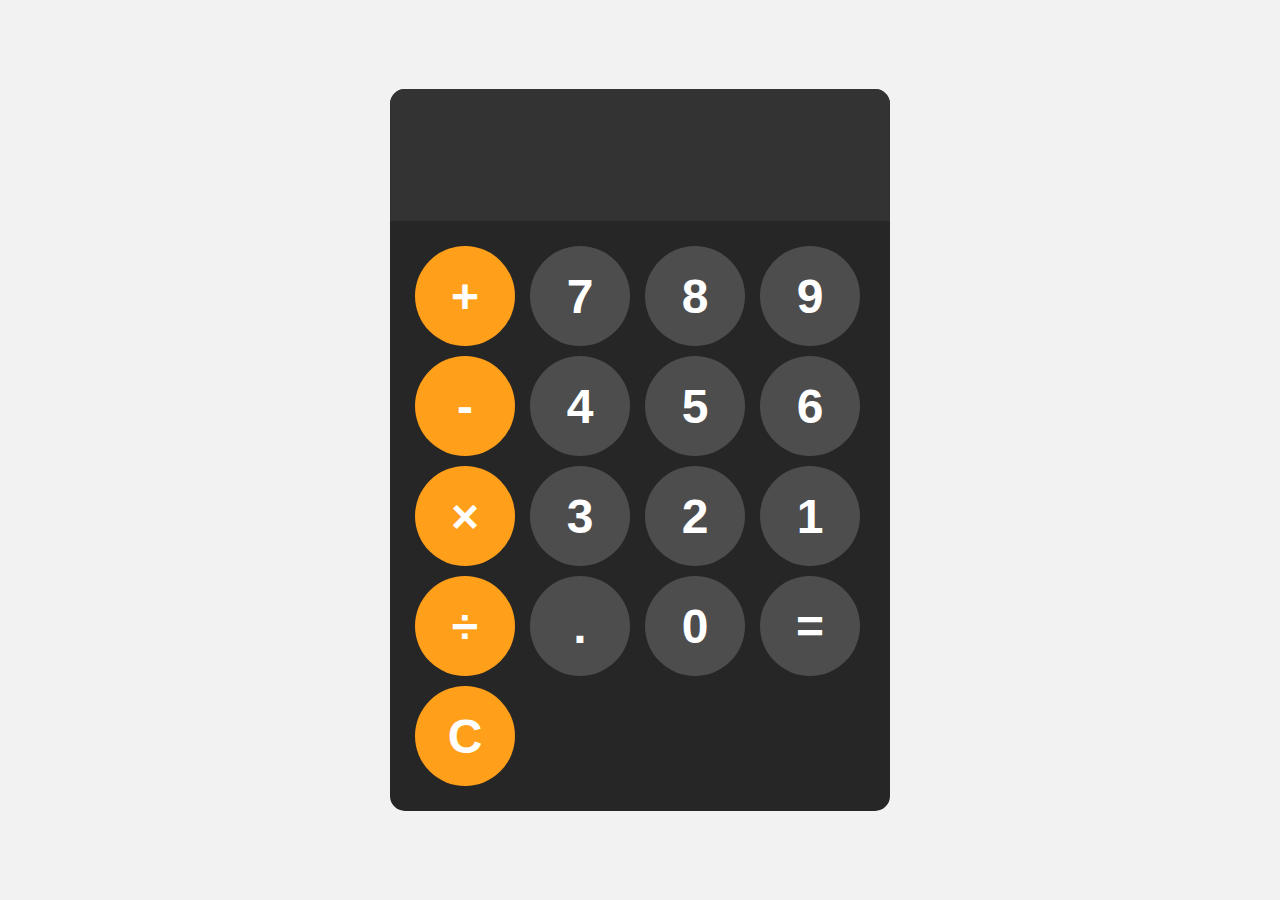
<file: html_calculator/for_calculator.html>
<!DOCTYPE html>
<html lang="en">
<head>
    <meta charset="UTF-8">
    <meta name="viewport" content="width=device-width, initial-scale=1.0">
    <link rel="stylesheet" href="./style.css">
    <!-- <link rel="stylesheet" href="style.css"> -->
    <title>HTML | Calcualtor</title>
</head>
<body>
    <div id="calculator">
        <input id="display" readonly>
        <div id="keys">
            <button onclick="appendToDisplay('+')" class="operator-btn">+</button>
            <button onclick="appendToDisplay('7')">7</button>
            <button onclick="appendToDisplay('8')">8</button>
            <button onclick="appendToDisplay('9')">9</button>
            <button onclick="appendToDisplay('-')"  class="operator-btn">-</button>
            <button onclick="appendToDisplay('4')">4</button>
            <button onclick="appendToDisplay('5')">5</button>
            <button onclick="appendToDisplay('6')">6</button>
            <button onclick="appendToDisplay('*')"  class="operator-btn">×</button>
            <button onclick="appendToDisplay('3')">3</button>
            <button onclick="appendToDisplay('2')">2</button>
            <button onclick="appendToDisplay('1')">1</button>
            <button onclick="appendToDisplay('/')"  class="operator-btn">÷</button>
            <button onclick="appendToDisplay('.')">.</button>
            <button onclick="appendToDisplay('0')">0</button>
            <button onclick="calculate()">=</button>
            <button onclick="clearDisplay()"  class="operator-btn">C</button>
        </div>
    </div>

    <script src="./script.js"></script>
</body>
</html>
</file>
<file: html_calculator/style.css>
body {
    margin: 0;
    display: flex;
    justify-content: center;
    align-items: center;
    height: 100vh;
    background-color: hsl(0, 0%, 95%);
}

#calculator {
    font-family: Arial, Helvetica, sans-serif;
    background-color: hsl(0, 0%, 15%);
    border-radius: 15px;
    max-width: 500px;
    /* width: 500px; */
    overflow: hidden;
}

#display {
    width: 100%;
    /* border: 2px solid black; */
    padding: 20px;
    font-size: 5rem;
    text-align: left;
    border: none;
    background-color: hsl(0, 0%, 20%);
    color: white;
}

#keys {
    display: grid;
    grid-template-columns: repeat(4, 1fr);
    gap: 10px;
    padding: 25px;
}

button {
    width: 100px;
    height: 100px;
    border: none;
    border-radius: 50px;
    background-color: hsl(0, 0%, 30%);
    color: white;
    font-size: 3rem;
    font-weight: bold;
    cursor: pointer;
}

button:hover {
    background-color: hsl(0, 0%, 40%);
}

button:active {
    background-color: hsl(0, 0%, 50%);
}

.operator-btn {
    background-color: hsl(35, 100%, 55%);
}

.operator-btn:hover {
    background-color: hsl(35, 100%, 65%);
}

.operator-btn:active {
    background-color: hsl(35, 100%, 75%);
}

@media (max-width: 430px) {
    #calculator {
        max-width: 90%;
    }

    #display {
        font-size: 4rem;
    }

    #keys {
        padding: 15px;
    }

    button {
        width: 80px;
        height: 80px;
        font-size: 2.5rem;
    }

    @media (max-width: 340px) {
        #calculator {
            max-width: 80%;
        }

        #display {
            font-size: 3.5rem;
        }

        #keys {
            padding: 15px;
        }

        button {
            width: 80px;
            height: 80px;
            font-size: 2.5rem;
        }
    }


    @media (max-width: 100px) {
        #calculator {
            max-width: 90%;
        }

        #display {
            font-size: 3rem;
        }

        #keys {
            padding: 10px;
        }

        button {
            width: 50px;
            height: 50px;
            font-size: 1.5rem;
        }
    }
}
</file>
